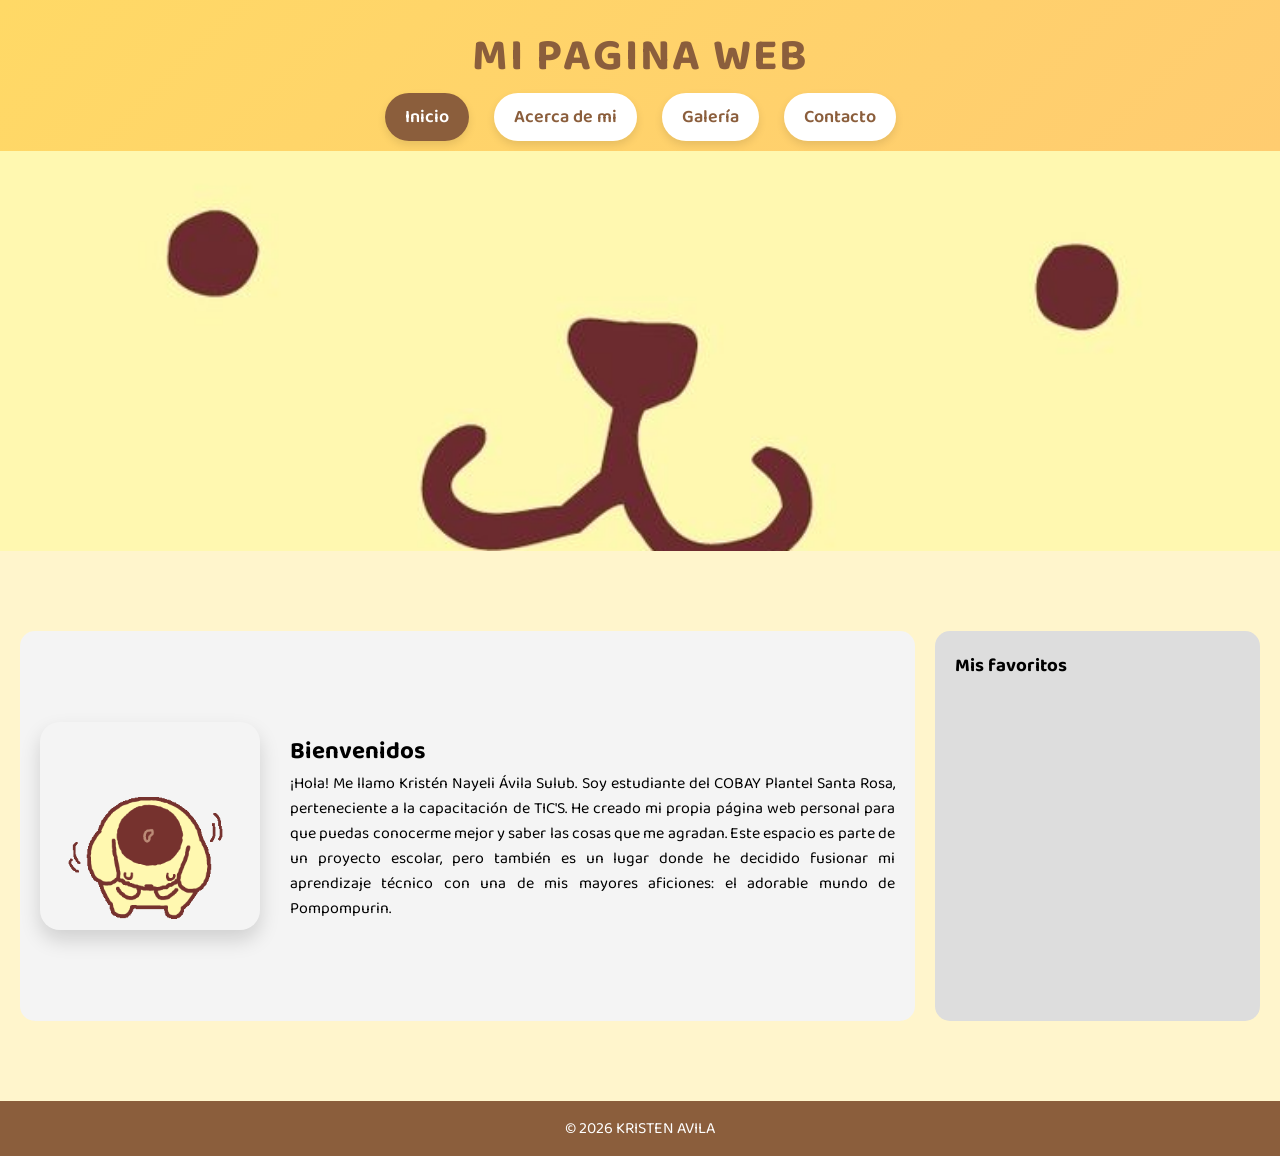
<file: index.html>
<!DOCTYPE html>
<html lang="es">
<head>
	<meta charset="utf-8">
	<meta name="viewport" content="width=device-width, initial-scale=1">
	<title>Sobre mi</title>
	<link rel="icon" href="img/logo.jpg">
	<link href="https://fonts.googleapis.com/css2?family=Baloo+2:wght@400;600;700&display=swap" rel="stylesheet">
	<link rel="stylesheet" href="css/estilo.css">
</head>
<body>

<header>
	<h1>MI PAGINA WEB</h1>
	<div class="menu-icon" onclick="toggleMenu()">&#9776;</div>
	<nav>
		<ul>
			<li><a href="index.html" class="active">Inicio</a></li>
			<li><a href="biografia.html">Acerca de mi</a></li>
			<li><a href="galeria.html">Galería</a></li>
			<li><a href="contacto.html">Contacto</a></li>
		</ul>
	</nav>
</header>

<section class="slider">
	<div class="slides">
		<div class="slide"><img src="img/slide1.jpg" alt=""></div>
		<div class="slide"><img src="img/slide2.jpg" alt=""></div>
		<div class="slide"><img src="img/slide3.jpg" alt=""></div>
	</div>
</section><!-- BIENVENIDA estilo biografía -->
<section class="container">
  <div class="main-content contenido-bienvenida">
    <img src="img/pom.gif" class="imagen-bienvenida" alt="Pompompurin">
    <div class="texto-bienvenida">
      <h2>Bienvenidos</h2>
      <p>
        ¡Hola! Me llamo Kristén Nayeli Ávila Sulub. Soy estudiante del COBAY Plantel Santa Rosa, perteneciente a la capacitación de TIC'S.
				He creado mi propia página web personal para que puedas conocerme mejor y saber las cosas que me agradan. Este espacio es parte de un proyecto escolar, pero también es un lugar donde he decidido fusionar mi aprendizaje técnico con una de mis mayores aficiones: el adorable mundo de Pompompurin.
      </p>
    </div>
  </div>

  <div class="sidebar">
    <h3>Mis favoritos</h3>
    <ul>
      <li><iframe data-testid="embed-iframe" style="border-radius:12px" src="https://open.spotify.com/embed/track/4pwJ6OujVQL3IpCr8KeXIg?utm_source=generator" width="100%" height="152" frameBorder="0" allowfullscreen="" allow="autoplay; clipboard-write; encrypted-media; fullscreen; picture-in-picture" loading="lazy"></iframe></li>
      <li><iframe data-testid="embed-iframe" style="border-radius:12px" src="https://open.spotify.com/embed/track/0InIeZW4P6VO7dUGRM4AKH?utm_source=generator" width="100%" height="152" frameBorder="0" allowfullscreen="" allow="autoplay; clipboard-write; encrypted-media; fullscreen; picture-in-picture" loading="lazy"></iframe></li>
    </ul>
  </div>
</section>
<footer>
	<p>© 2026 KRISTEN AVILA</p>
</footer>

<script>
	function toggleMenu(){
		const nav = document.querySelector("nav");
		nav.classList.toggle("responsive");
	}

	const links = document.querySelectorAll("nav ul li a");
	links.forEach(link => {
		link.addEventListener("click", function(){
			links.forEach(l => l.classList.remove("active"));
			this.classList.add("active");
			document.querySelector("nav").classList.remove("responsive");
		});
	});

	/* SLIDER AUTOMÁTICO */
	const slides = document.querySelector(".slides");
	if(slides){
		let index=0;
		const totalSlides=document.querySelectorAll(".slide").length;
		setInterval(()=>{
			index=(index+1)%totalSlides;
			slides.style.transform=`translateX(-${index*100}%)`;
		},3000);
	}
</script>

</body>
</html>
</file>
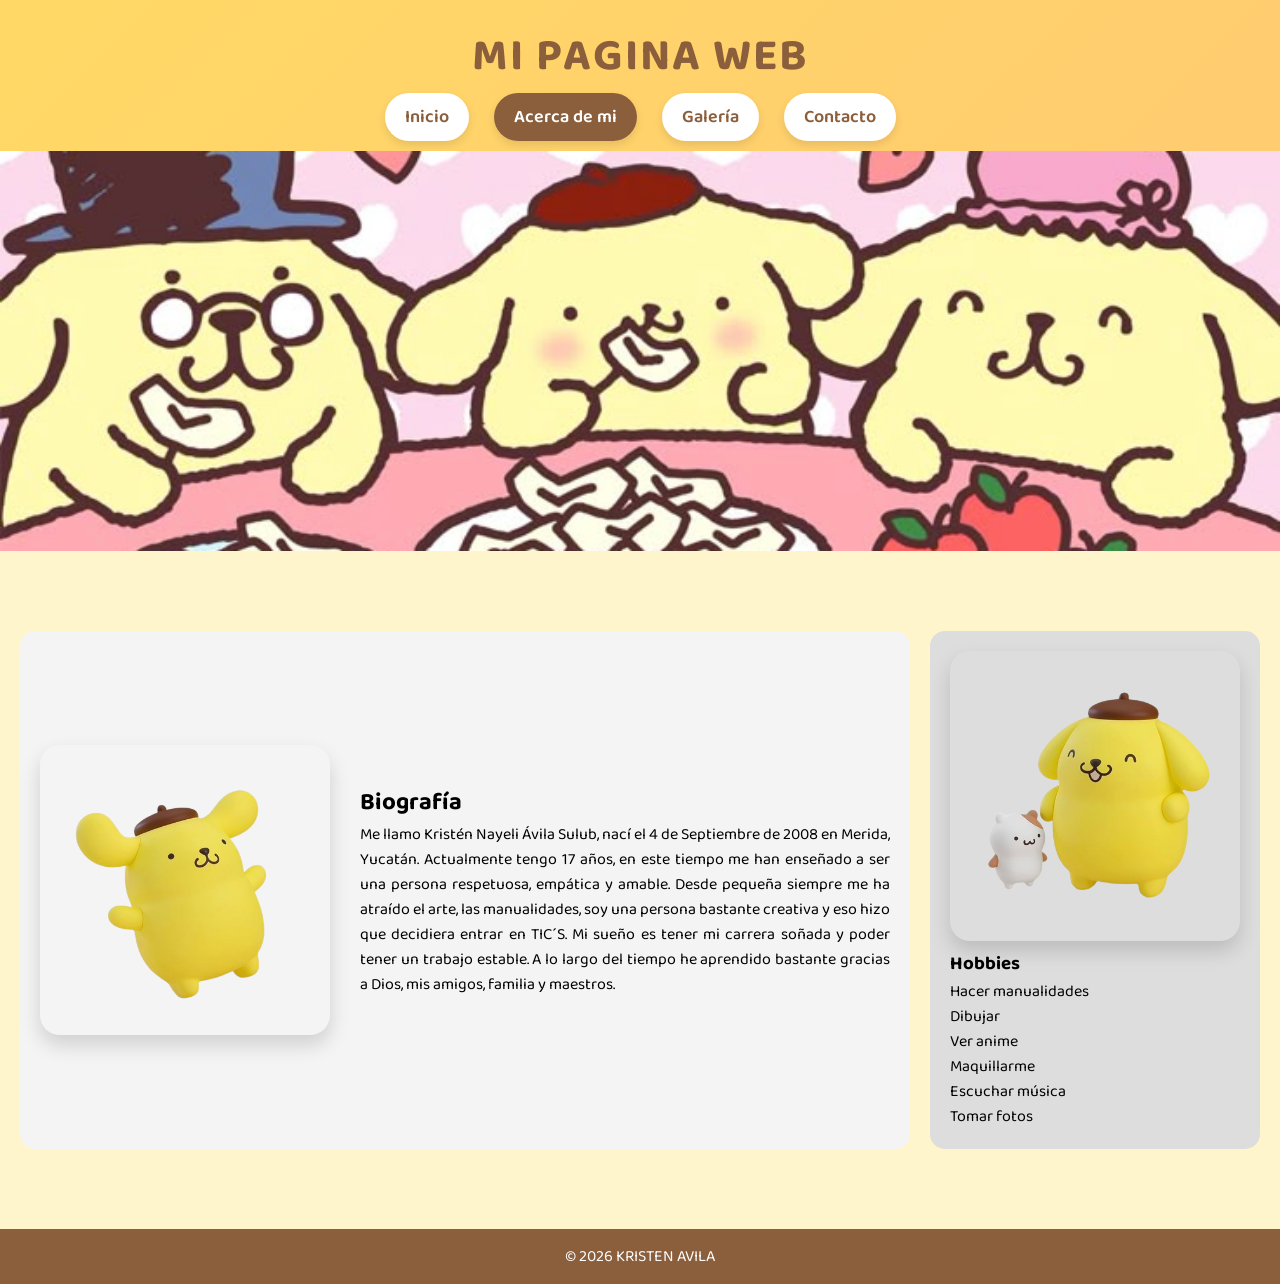
<file: biografia.html>
<!DOCTYPE html>
<html lang="es">
<head>
	<meta charset="utf-8">
	<meta name="viewport" content="width=device-width, initial-scale=1">
	<title>Sobre mi</title>
	<link rel="icon" href="img/logo.jpg">
	<link href="https://fonts.googleapis.com/css2?family=Baloo+2:wght@400;600;700&display=swap" rel="stylesheet">
	<link rel="stylesheet" href="css/estilo.css">
</head>
<body>

<header>
	<h1>MI PAGINA WEB</h1>
	<div class="menu-icon" onclick="toggleMenu()">&#9776;</div>
	<nav>
		<ul>
			<li><a href="index.html">Inicio</a></li>
			<li><a href="biografia.html"class="active">Acerca de mi</a></li>
			<li><a href="galeria.html">Galería</a></li>
			<li><a href="contacto.html">Contacto</a></li>
		</ul>
	</nav>
</header>
<section class="slider">
	<div class="slides">
		<div class="slide"><img src="img/slide6.jpg" alt=""></div>
		<div class="slide"><img src="img/slide5.jpg" alt=""></div>
		<div class="slide"><img src="img/slide4.jpg" alt=""></div>
	</div>
</section>
<!-- ACERCA / BIOGRAFÍA -->
<section id="acerca" class="container">
	<div class="main-content contenido-acerca">
		<img src="img/pom3d.4.jpg" class="imagen-historia" alt="Pompompurin">
		<div class="texto-historia">
			<h2>Biografía</h2>
			<p>
				Me llamo Kristén Nayeli Ávila Sulub, nací el 4 de Septiembre de 2008 en Merida, Yucatán. Actualmente tengo 17 años, en este tiempo me han enseñado a ser una persona respetuosa, empática y amable. Desde pequeña siempre me ha atraído el arte, las manualidades, soy una persona bastante creativa y eso hizo que decidiera entrar en TIC´S. Mi sueño es tener mi carrera soñada y poder tener un trabajo estable. A lo largo del tiempo he aprendido bastante gracias a Dios, mis amigos, familia y maestros.
			</p>
		</div>
	</div>

	<div class="sidebar">
		<img src="img/pom3d.3.jpg" class="imagen-historia" alt="Pompompurin">
		<h3>Hobbies</h3>
		<ul>
			<li>Hacer manualidades</li>
			<li>Dibujar</li>
			<li>Ver anime</li>
			<li>Maquillarme</li>
			<li>Escuchar música</li>
			<li>Tomar fotos</li>
		</ul>
	</div>
</section>

<footer>
	<p>© 2026 KRISTEN AVILA</p>
</footer>

<script>
	function toggleMenu(){
		const nav = document.querySelector("nav");
		nav.classList.toggle("responsive");
	}

	const links = document.querySelectorAll("nav ul li a");
	links.forEach(link => {
		link.addEventListener("click", function(){
			links.forEach(l => l.classList.remove("active"));
			this.classList.add("active");
			document.querySelector("nav").classList.remove("responsive");
		});
	});

	/* SLIDER AUTOMÁTICO */
	const slides = document.querySelector(".slides");
	if(slides){
		let index=0;
		const totalSlides=document.querySelectorAll(".slide").length;
		setInterval(()=>{
			index=(index+1)%totalSlides;
			slides.style.transform=`translateX(-${index*100}%)`;
		},3000);
	}
</script>


</body>
</html>
</file>
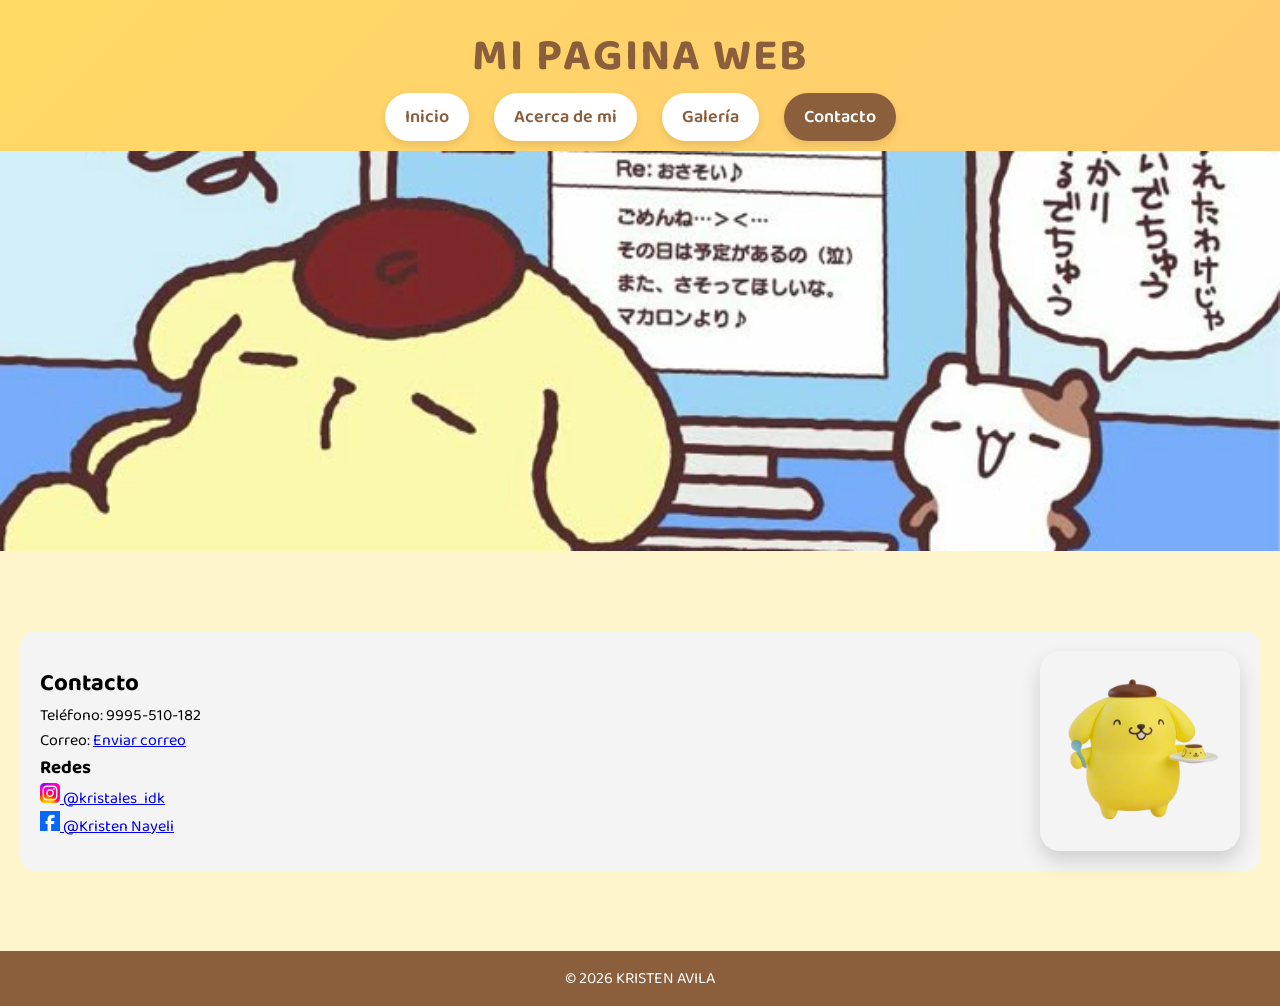
<file: contacto.html>
<!DOCTYPE html> 
<html lang="es">
<head>
	<meta charset="utf-8">
	<meta name="viewport" content="width=device-width, initial-scale=1">
	<title>Sobre mi</title>
	<link rel="icon" href="img/logo.jpg">
	<link href="https://fonts.googleapis.com/css2?family=Baloo+2:wght@400;600;700&display=swap" rel="stylesheet">
	<link rel="stylesheet" href="css/estilo.css">
</head>

<body>

<header>
	<h1>MI PAGINA WEB</h1>
	<div class="menu-icon" onclick="toggleMenu()">&#9776;</div>

	<nav>
		<ul>
			<li><a href="index.html">Inicio</a></li>
			<li><a href="biografia.html">Acerca de mi</a></li>
			<li><a href="galeria.html">Galería</a></li>
			<li><a href="contacto.html" class="active">Contacto</a></li>
		</ul>
	</nav>
</header>
<section class="slider">
	<div class="slides">
		<div class="slide"><img src="img/slide10.jpg" alt=""></div>
		<div class="slide"><img src="img/slide11.jpg" alt=""></div>
		<div class="slide"><img src="img/slide12.jpg" alt=""></div>
	</div>
</section>
<!-- CONTACTO -->
<section id="contacto" class="container">
	<div class="main-content contenido-contacto">

		<div class="texto-contacto">
			<h2>Contacto</h2>

			<p>Teléfono: 9995-510-182</p>

			<p>
				Correo: 
				<a href="mailto:kristen.nayeli.avila@gmail.com">
				Enviar correo
				</a>
			</p>

			<div class="redes">
				<h3>Redes</h3>

				<p>
					<a href="https://www.instagram.com/kristales_idk/" target="_blank">
						<img src="img/instagram.jpg" width="20" alt="Instagram">
						@kristales_idk
					</a>
				</p>

				<p>
					<a href="https://www.facebook.com/kristen.nayeli" target="_blank">
						<img src="img/facebook.jpg" width="20" alt="Facebook">
						@Kristen Nayeli
					</a>
				</p>

			</div>

		</div>

		<img src="img/pom3d.2.jpg" class="imagen-contacto" alt="Pompompurin">

	</div>
</section>


<footer>
	<p>© 2026 KRISTEN AVILA</p>
</footer>


<script>
function toggleMenu(){
	const nav = document.querySelector("nav");
	nav.classList.toggle("responsive");
}
</script>

</body>
</html>
</file>
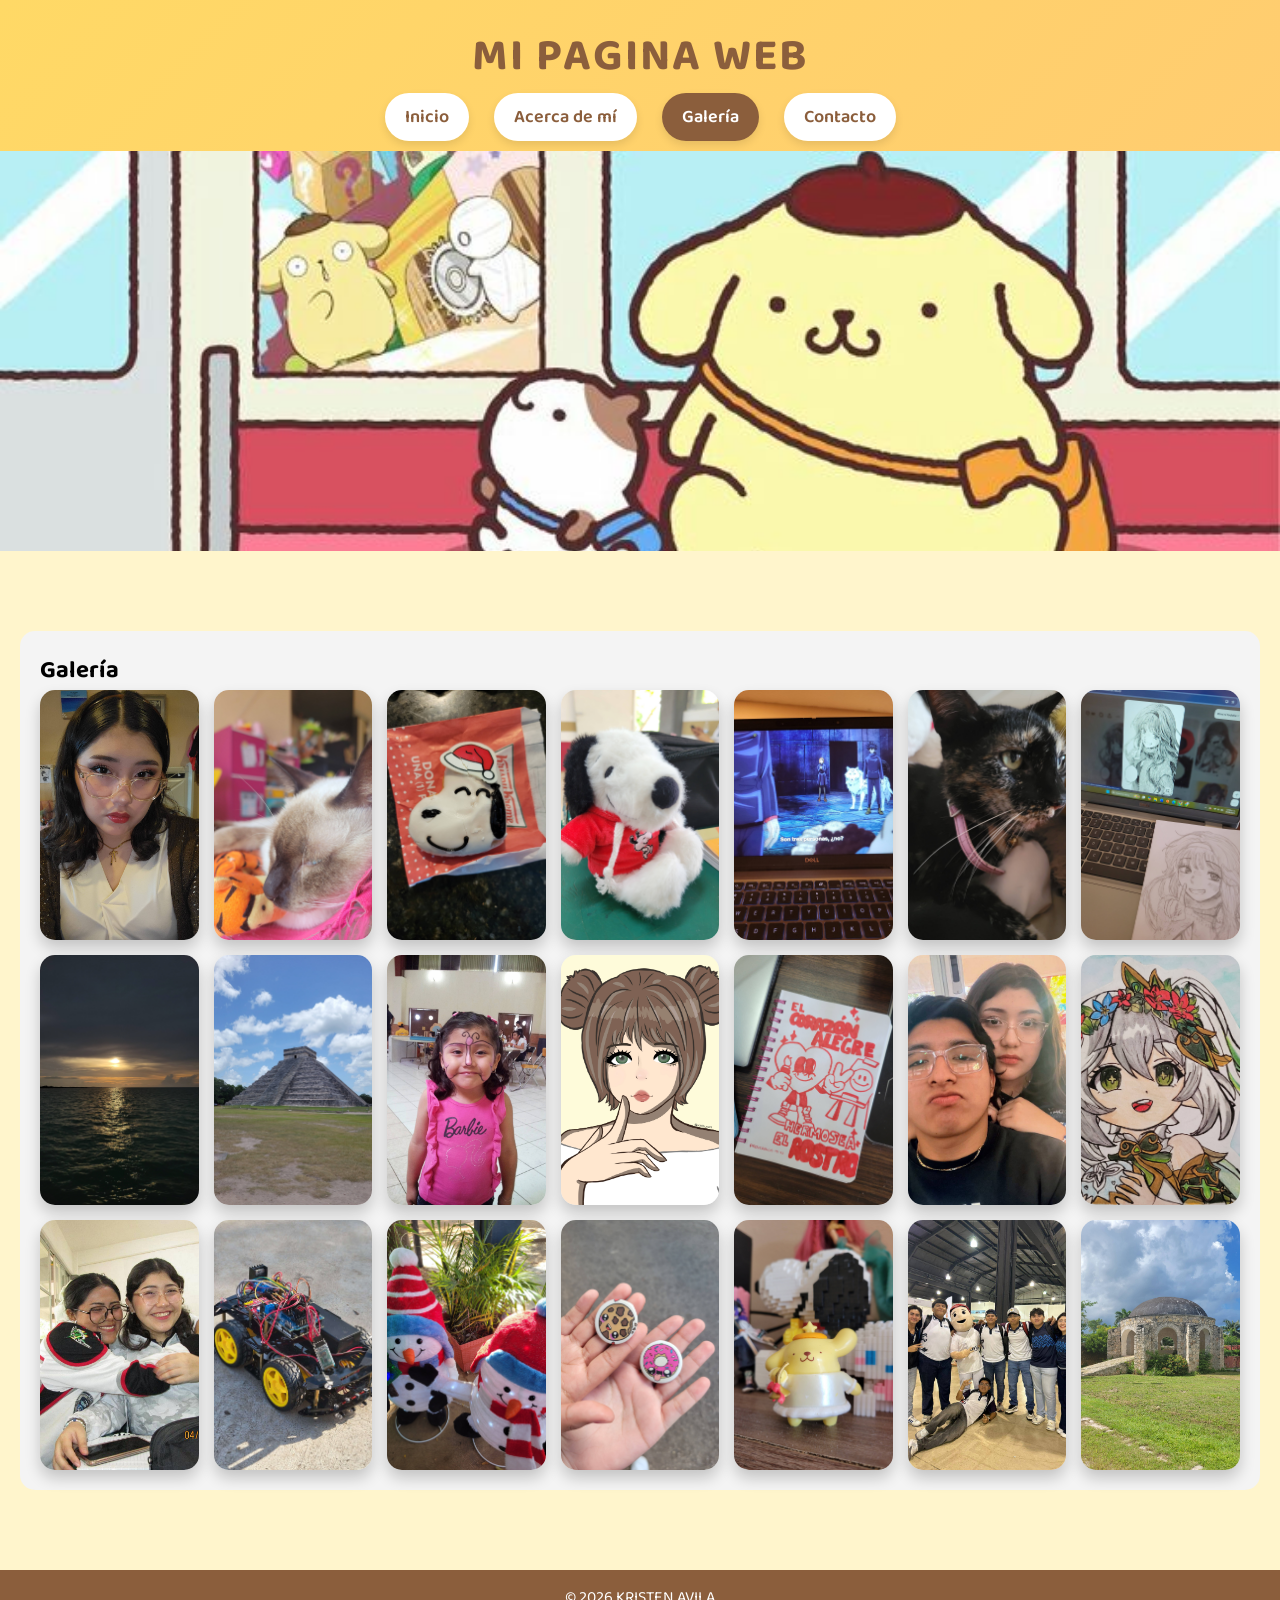
<file: galeria.html>
<!DOCTYPE html>
<html lang="es">
<head>
	<meta charset="utf-8">
	<meta name="viewport" content="width=device-width, initial-scale=1">
	<title>Sobre mi</title>
	<link rel="icon" href="img/logo.jpg">
	<link href="https://fonts.googleapis.com/css2?family=Baloo+2:wght@400;600;700&display=swap" rel="stylesheet">
	<link rel="stylesheet" href="css/estilo.css">
</head>
<body>

<header>
	<h1>MI PAGINA WEB</h1>
	<div class="menu-icon" onclick="toggleMenu()">&#9776;</div>
	<nav>
		<ul>
			<li><a href="index.html">Inicio</a></li>
			<li><a href="biografia.html">Acerca de mí</a></li>
			<li><a href="galeria.html" class="active">Galería</a></li>
			<li><a href="contacto.html">Contacto</a></li>
		</ul>
	</nav>
</header>
<section class="slider">
	<div class="slides">
		<div class="slide"><img src="img/slide8.jpg" alt=""></div>
		<div class="slide"><img src="img/slide7.jpg" alt=""></div>
		<div class="slide"><img src="img/slide6.jpg" alt=""></div>
	</div>
</section>
<section id="galeria" class="container">
	<div class="main-content galeria">
		<h2>Galería</h2>
		<div class="imagenes-galeria-collage" id="galeria-collage">
			<img src="img/gal1.jpg" class="imagen-galeria" alt="Pompompurin">
			<img src="img/gal2.jpg" class="imagen-galeria" alt="Pompompurin">
			<img src="img/gal4.jpg" class="imagen-galeria" alt="Pompompurin">
			<img src="img/gal5.jpg" class="imagen-galeria" alt="Pompompurin">
			<img src="img/gal6.jpg" class="imagen-galeria" alt="Pompompurin">
			<img src="img/gal7.jpg" class="imagen-galeria" alt="Pompompurin">
			<img src="img/gal8.jpg" class="imagen-galeria" alt="Pompompurin">
			<img src="img/gal9.jpg" class="imagen-galeria" alt="Pompompurin">
			<img src="img/gal10.jpg" class="imagen-galeria" alt="Pompompurin">
			<img src="img/gal12.jpg" class="imagen-galeria" alt="Pompompurin">
			<img src="img/gal14.png" class="imagen-galeria" alt="Pompompurin">
			<img src="img/gal15.jpg" class="imagen-galeria" alt="Pompompurin">
			<img src="img/gal16.jpg" class="imagen-galeria" alt="Pompompurin">
			<img src="img/gal11.jpg" class="imagen-galeria" alt="Pompompurin">
			<img src="img/gal13.jpg" class="imagen-galeria" alt="Pompompurin">
			<img src="img/gal17.jpg" class="imagen-galeria" alt="Pompompurin">
			<img src="img/gal18.jpg" class="imagen-galeria" alt="Pompompurin">
			<img src="img/gal19.jpg" class="imagen-galeria" alt="Pompompurin">
			<img src="img/gal20.jpg" class="imagen-galeria" alt="Pompompurin">
			<img src="img/gal21.jpg" class="imagen-galeria" alt="Pompompurin">
			<img src="img/gal22.jpg" class="imagen-galeria" alt="Pompompurin">
		</div>
	</div>
</section>

<footer>
	<p>© 2026 KRISTEN AVILA</p>
</footer>

<script>
	function toggleMenu(){
		const nav = document.querySelector("nav");
		nav.classList.toggle("responsive");
	}

	const links = document.querySelectorAll("nav ul li a");
	links.forEach(link => {
		link.addEventListener("click", function(){
			links.forEach(l => l.classList.remove("active"));
			this.classList.add("active");
			document.querySelector("nav").classList.remove("responsive");
		});
	});

	/* SLIDER AUTOMÁTICO */
	const slides = document.querySelector(".slides");
	if(slides){
		let index=0;
		const totalSlides=document.querySelectorAll(".slide").length;
		setInterval(()=>{
			index=(index+1)%totalSlides;
			slides.style.transform=`translateX(-${index*100}%)`;
		},3000);
	}
</script>


</body>
</html>
</file>
<file: css/estilo.css>
*{
	margin:0;
	padding:0;
	box-sizing:border-box;
	font-family: 'Baloo 2', cursive;
}

body{
	background-color: #FFF5CC;
}

/* ===== HEADER ===== */
header{
	background: linear-gradient(135deg, #FFD966, #FFCC70);
	text-align: center;
	padding:20px 0;
}

header h1{
	color:#8B5E3C;
	font-size:45px;
	letter-spacing:2px;
	margin-bottom:10px;
}

/* ===== MENU ===== */
nav{
	width:100%;
}

nav ul{
	list-style:none;
	display:flex;
	justify-content:center;
	gap:25px;
}

nav ul li a{
	text-decoration:none;
	color:#8B5E3C;
	font-weight:600;
	font-size:18px;
	padding:10px 20px;
	border-radius:25px;
	background:white;
	transition:0.3s;
	box-shadow: 0 4px 8px rgba(0,0,0,0.1);
}

nav ul li a:hover{
	background:#FFCC70;
	color:white;
	transform:scale(1.1);
}

.menu-icon{
	display:none;
	font-size:30px;
	color:#8B5E3C;
	cursor:pointer;
}

/* ===== SLIDER ===== */
.slider{
	width:100%;
	height:400px;
	overflow:hidden;
}

.slides{
	display:flex;
	height:100%;
	transition:0.5s;
}

.slide{
	min-width:100%;
	height:100%;
}

.slide img{
	width:100%;
	height:100%;
	object-fit:cover;
}

/* ===== CONTENIDO ===== */
.container{
	display:flex;
	padding:20px;
	gap:20px;
}

section{
	margin-bottom:60px;
}

.main-content{
	flex:3;
	padding:20px;
	background:#f4f4f4;
	border-radius:15px;
}

.sidebar{
	flex:1;
	padding:20px;
	background:#ddd;
	border-radius:15px;
}
.sidebar ul {
	list-style: none; /* quita las viñetas */
	padding-left: 0;   /* quita el espacio extra a la izquierda */
}

/* ===== FOOTER ===== */
footer{
	background:#8B5E3C;
	color:white;
	text-align:center;
	padding:15px;
	margin-top:20px;
}

/* ===== RESPONSIVE ===== */
@media(max-width:768px){

	header h1{
		font-size:28px;
	}

	nav ul{
		flex-direction:column;
		display:none;
		width:100%;
		background:#FFD966;
		padding:10px 0;
		gap:15px;
	}

	nav ul li{
		width:100%;
		text-align:center;
	}

	nav ul li a{
		display:block;
		width:100%;
		border-radius:0;
		box-shadow:none;
	}

	nav.responsive ul{
		display:flex;
	}

	.menu-icon{
		display:block;
		margin:10px 0;
	}

	.slider{
		height:250px;
	}

	.container{
		flex-direction:column;
	}

	.main-content,
	.sidebar{
		width:100%;
	}

	.contenido-bienvenida,
	.contenido-acerca{
		flex-direction:column;
		text-align:center;
	}
}

html{
	scroll-behavior:smooth;
}

/* BOTON ACTIVO */
nav ul li a.active{
	background:#8B5E3C;
	color:white;
}

/* BIENVENIDA */
.contenido-bienvenida{
	display:flex;
	align-items:center;
	gap:30px;
}

.texto-bienvenida{
	flex:2;
}

.imagen-bienvenida{
	width:220px;
	height:auto;
	border-radius:20px;
	box-shadow:0 10px 20px rgba(0,0,0,0.15);
	transition:0.3s;
}

.imagen-bienvenida:hover{
	transform:scale(1.05);
}

/* HISTORIA */
.contenido-acerca{
	display:flex;
	align-items:center;
	gap:30px;
}

.texto-historia{
	flex:2;
}

.imagen-historia{
	width:290px;
	height:auto;
	border-radius:20px;
	box-shadow:0 10px 20px rgba(0,0,0,0.15);
	transition:0.3s;
}

.imagen-historia:hover{
	transform:scale(1.05);
}

.main-content,
.sidebar {
    text-align: justify;
}

.imagenes-galeria-collage{
	display: grid;
	grid-template-columns: repeat(auto-fit, minmax(150px, 1fr));
	grid-auto-rows: 250px; /* filas más altas */
	gap: 15px;
}

.imagenes-galeria-collage img{
	width: 100%;
	height: 100%;
	object-fit: cover;
	border-radius: 15px;
	box-shadow: 0 8px 15px rgba(0,0,0,0.2);
	transition: transform 0.3s, box-shadow 0.3s;
}

.imagenes-galeria-collage img:hover{
	transform: scale(1.05);
	box-shadow: 0 12px 25px rgba(0,0,0,0.3);
}

/* Tamaños ultra grandes dinámicos */
.imagenes-galeria-collage img.grande{
	grid-row: span 6; /* antes 5 */
	grid-column: span 6; /* antes 5 */
}

/* CONTENIDO CONTACTO AJUSTADO */
.contenido-contacto{
	display: flex;
	align-items: center;
	gap: 20px;
}

.texto-contacto{
	flex: 2;
}

.imagen-contacto{
	flex: 1;
	max-width: 200px;  /* ahora es más pequeña */
	height: auto;
	border-radius: 20px;
	box-shadow: 0 10px 20px rgba(0,0,0,0.15);
	transition: transform 0.3s;
}

.imagen-contacto:hover{
	transform: scale(1.05);
}

/* RESPONSIVE */
@media(max-width:768px){
	.contenido-contacto{
		flex-direction: column;
		text-align: center;
	}

	.imagen-contacto{
		width: 60%;  /* más proporcional en móvil */
		margin-top: 15px;
		max-width: none;
	}
}
</file>
